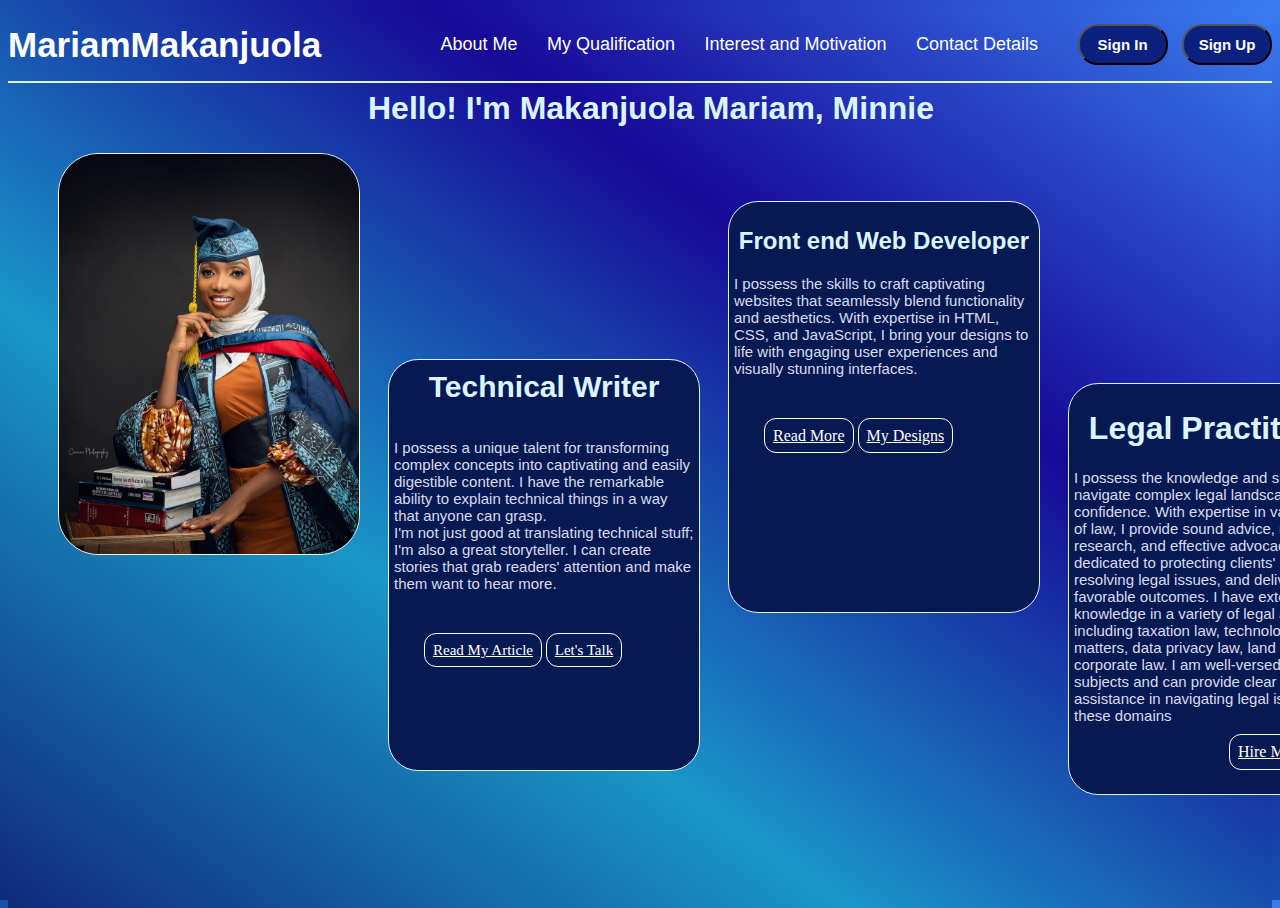
<file: index.html>
<!DOCTYPE html>
<html lang="en">
<head>
    <meta charset="UTF-8">
    <meta http-equiv="X-UA-Compatible" content="IE=edge">
    <meta name="viewport" content="width=device-width, initial-scale=1.0">
    <title>Portfolio</title>
<link rel="stylesheet" href="style.css">
</head>
<body>
    <nav class="nav bar">
        <div class="navdiv">
           <div class="logo"><a href="#">MariamMakanjuola</a></div>
           <ul>
            <li class="li"><a href="about.html"> About Me</a></li>
            <li class="li"><a href="#"> My Qualification</a></li>
            <li class="li"><a href="#"> Interest and Motivation</a></li>
            <li class="li"><a href="#"> Contact Details</a></li>
            <button class="button1"><a href="#"> Sign In</a></button>
            <button class="button1"><a href="#">Sign Up</a></button>
           </ul>
        </div>

    </nav>
    
        <img src="WhatsApp Image 2023-07-18 at 17.41.51.jpg" alt="woman" class="img1">
        <h1 style="font-family: Verdana, Geneva, Tahoma, sans-serif; color: #daf5ff;position: relative;bottom: 490px;left: 360px;"> Hello! I'm Makanjuola Mariam, Minnie </h1>
     <div class="hello">
       
        <h1 style=" font-family:'Franklin Gothic Medium', 'Arial Narrow', Arial, sans-serif;text-align:center; position:relative;bottom: 15px;"> Technical Writer</h1>
    <p style="font-family: Arial, Helvetica, sans-serif;font-size: 15px;color: rgb(217, 220, 238);">I possess a unique talent for transforming complex concepts into captivating and easily digestible content. I have the remarkable ability to explain technical things in a way that anyone can grasp. <br> I'm not just good at translating technical stuff;<br> I'm also a great storyteller. I can create stories that grab readers' attention and make them want to hear more. </p> 
 <a href="#" class="article">Read My Article</a>
 <a href="#" class="article">Let's Talk</a>
</div>  
    <div class="front">
        <h2 style="font-family: 'Franklin Gothic Medium', 'Arial Narrow', Arial, sans-serif; text-align: center;">Front end Web Developer</h2>
        <p style="font-family: Arial, Helvetica, sans-serif;font-size: 15px;color: rgb(217, 220, 238);">I possess the skills to craft captivating websites that seamlessly blend functionality and aesthetics. With expertise in HTML, CSS, and JavaScript, I bring your designs to life with engaging user experiences and visually stunning interfaces.</p>
<a href="#" class="article">Read More</a>
<a href="#" class="article">My Designs</a>    
    </div>
    <div class="legal">
        <h1 style="font-family: 'Franklin Gothic Medium', 'Arial Narrow', Arial, sans-serif;text-align: center;">Legal Practitioner</h1>
        <p style="font-family: Arial, Helvetica, sans-serif;font-size: 15px;color: rgb(217, 220, 238);">I possess the knowledge and skills to navigate complex legal landscapes with confidence. With expertise in various areas of law, I provide sound advice, meticulous research, and effective advocacy. I am dedicated to protecting clients' rights, resolving legal issues, and delivering favorable outcomes. I have extensive knowledge in a variety of legal areas, including taxation law, technology-related matters, data privacy law, land law, and corporate law. I am well-versed in these subjects and can provide clear guidance and assistance in navigating legal issues within these domains</p>
        <a href="#"  class="article" style="position: absolute;top: 350px; left: 160px;">Hire Me</a>
    </div>
</body>
</html>
</file>
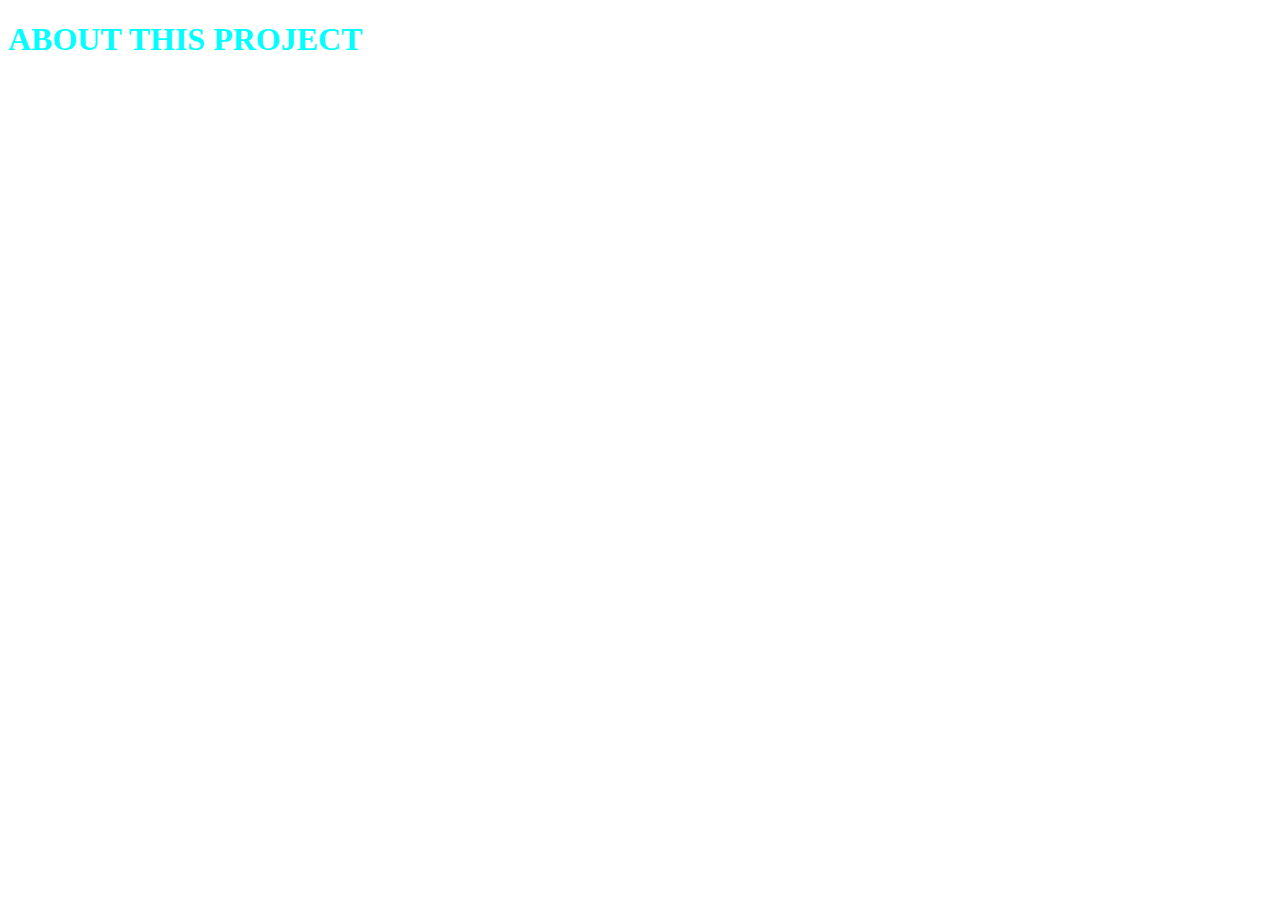
<file: about.html>
<!DOCTYPE html>
<html lang="en">
<head>
    <meta charset="UTF-8">
    <meta http-equiv="X-UA-Compatible" content="IE=edge">
    <meta name="viewport" content="width=device-width, initial-scale=1.0">
    <title>Document</title>
    <link rel="stylesheet" href="style2.css">
</head>
<body>
    
    <h1>ABOUT THIS PROJECT</h1>
</body>
</html>
</file>
<file: style.css>
/* *{
    margin: 0;
    padding: 0;
    box-sizing: border-box;
} */
*{
    text-decoration: none;
}
html, body {
    height: 100%;
    background: linear-gradient(to bottom left,rgb(57, 124, 240), #170997,#1996c7, rgb(17, 42, 122));
    /* background: rgb(66, 91, 70) */
}
.navbar{
    background: rgb(101, 64, 9);
    /* font-family:Verdana, Geneva, Tahoma, sans-serif; */
    padding-right: 15px;
    padding-left: 15px;
    /* padding-bottom: 20px; */
}
.navdiv{
    display: flex;
    align-items: center;
    justify-content: space-between;
    font-family:Verdana, Geneva, Tahoma, sans-serif;
    border-bottom: 2px solid #daf5ff;
}
.logo a {
    font-size: 35px;
    font-weight: 600;
    color: white;
}
.li{
    list-style-type: none;
    display: inline-block;
}
.li a{
    color: white;
    font-size: 18px;
    /* font-weight: ; */
    margin-right: 25px;
}
.li a:hover{
    color: red;
    text-decoration: underline;
}
.button1{
    background-color: rgb(12, 33, 126);
    margin-left: 10px;
    border-radius: 20px;
    padding: 10px;
    width: 90px;
}
.button1 a{
    color: white;
    font-weight: bold;
    font-size: 15px;
}
.button1 a:hover{
    background-color: red;
    color: yellow;
}
.img1{
    border: 1px solid beige;
    width: 300px;
    height: 400px;
    border-radius: 40px;
    margin-left: 50px;
    margin-top: 70px;
}
.hello{
    position: relative;
    bottom: 280px;
    left: 380px;
    font-size: 15px;
    color: #daf5ff;
    border: 1px solid #daf5ff;
    width: 300px;
    height: 400px;
    border-radius: 30px;
    background-color: #071952;
    padding: 5px;
    /* background-color: #75c2f6; */
}
.article{
    border: 1px solid;
    border-radius: 12px;
    /* background-color: #068fff; */
    /* width: 90px;
    height: 90px; */
    color: white;
    padding: 8px;
    position: relative;
    top: 35px;
    left: 30px;
    text-decoration:underline;
}
 .article a:hover{
   background-color: white; 
 } 
.front{
    position: relative;
    bottom: 850px;
    left: 720px;
    color: #daf5ff;
    border: 1px solid #daf5ff;
    width: 300px;
    height: 400px;
    border-radius: 30px;
    background-color: #071952;
    padding: 5px;
}
.legal{
    position: relative;
    bottom: 1080px;
    left: 1060px;
    color: #daf5ff;
    border: 1px solid #daf5ff;
    width: 300px;
    height: 400px;
    border-radius: 30px;
    background-color: #071952;
    padding: 5px;
}
</file>
<file: style2.css>
h1{
    color: aqua;
}
</file>
